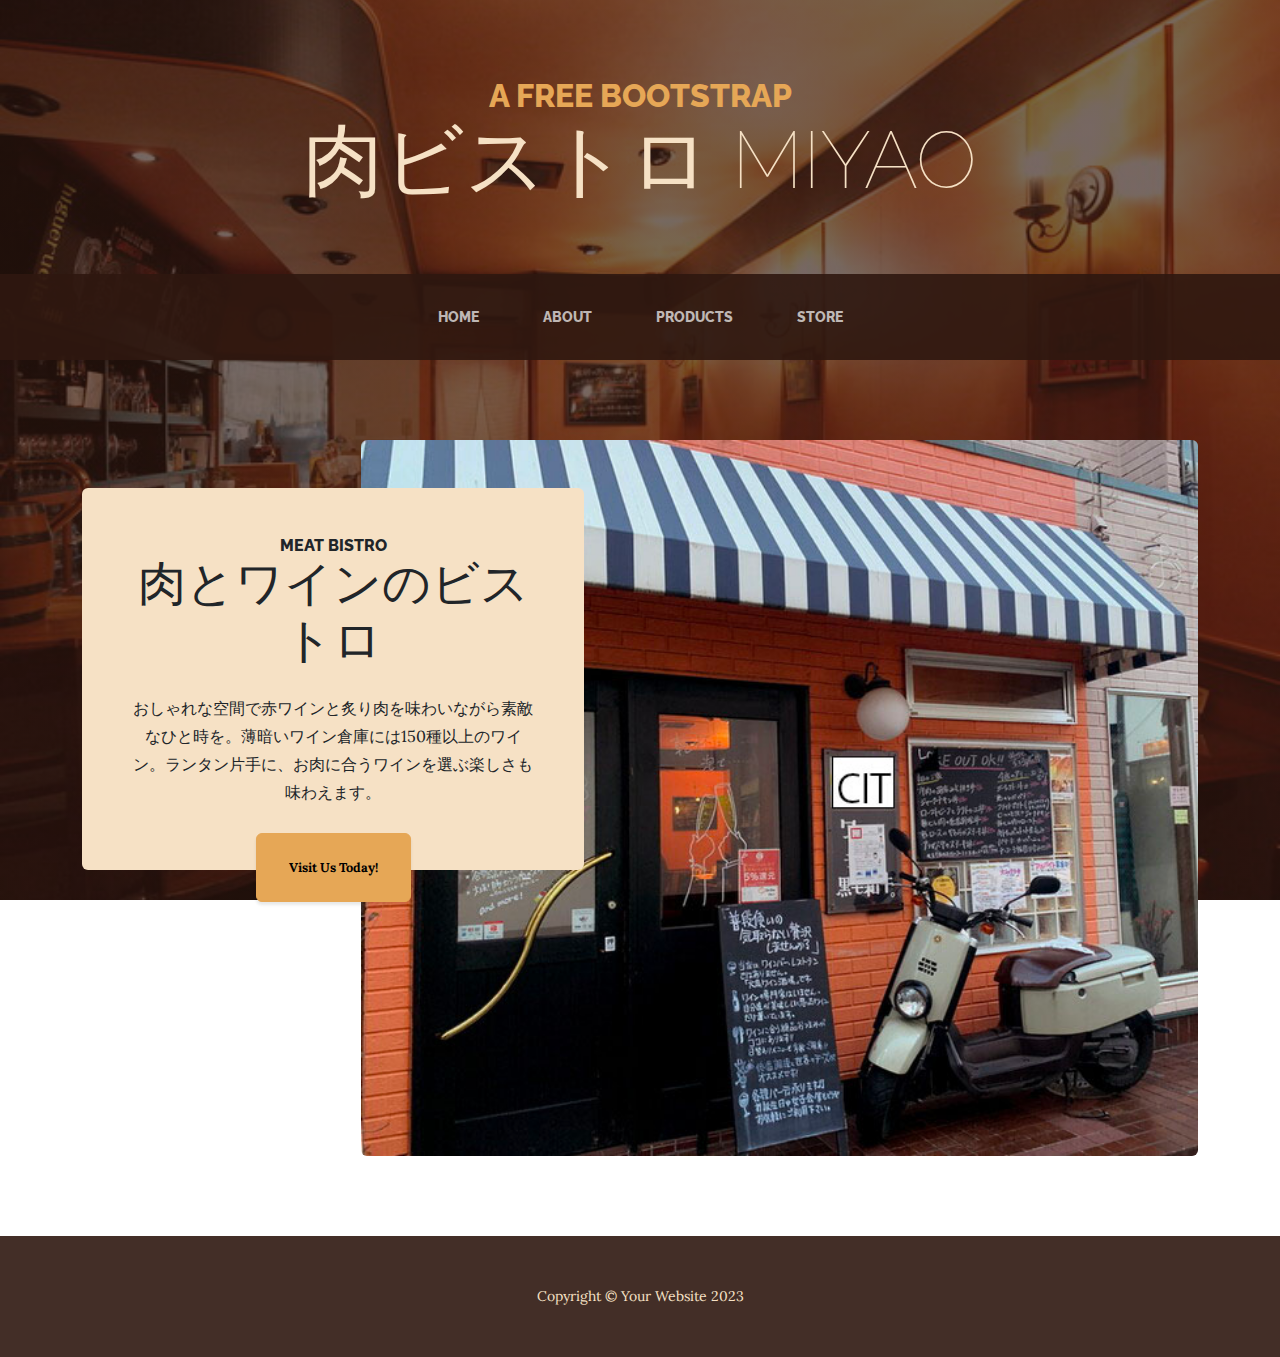
<file: index.html>
<!DOCTYPE html>
<html lang="en">
    <head>
        <meta charset="utf-8" />
        <meta name="viewport" content="width=device-width, initial-scale=1, shrink-to-fit=no" />
        <meta name="description" content="" />
        <meta name="author" content="" />
        <title>肉ビストロ MIYAO  - Start Bootstrap Theme</title>
        <link rel="icon" type="image/x-icon" href="assets/favicon.ico" />
        <!-- Google fonts-->
        <link href="https://fonts.googleapis.com/css?family=Raleway:100,100i,200,200i,300,300i,400,400i,500,500i,600,600i,700,700i,800,800i,900,900i" rel="stylesheet" />
        <link href="https://fonts.googleapis.com/css?family=Lora:400,400i,700,700i" rel="stylesheet" />
        <!-- Core theme CSS (includes Bootstrap)-->
        <link href="css/styles.css" rel="stylesheet" />
    </head>
    <body>
        <header>
            <h1 class="site-heading text-center text-faded d-none d-lg-block">
                <span class="site-heading-upper text-primary mb-3">A Free Bootstrap</span>
                <span class="site-heading-lower">肉ビストロ MIYAO</span>
            </h1>
        </header>
        <!-- Navigation-->
        <nav class="navbar navbar-expand-lg navbar-dark py-lg-4" id="mainNav">
            <div class="container">
                <a class="navbar-brand text-uppercase fw-bold d-lg-none" href="index.html">Start Bootstrap</a>
                <button class="navbar-toggler" type="button" data-bs-toggle="collapse" data-bs-target="#navbarSupportedContent" aria-controls="navbarSupportedContent" aria-expanded="false" aria-label="Toggle navigation"><span class="navbar-toggler-icon"></span></button>
                <div class="collapse navbar-collapse" id="navbarSupportedContent">
                    <ul class="navbar-nav mx-auto">
                        <li class="nav-item px-lg-4"><a class="nav-link text-uppercase" href="index.html">Home</a></li>
                        <li class="nav-item px-lg-4"><a class="nav-link text-uppercase" href="about.html">About</a></li>
                        <li class="nav-item px-lg-4"><a class="nav-link text-uppercase" href="products.html">Products</a></li>
                        <li class="nav-item px-lg-4"><a class="nav-link text-uppercase" href="store.html">Store</a></li>
                    </ul>
                </div>
            </div>
        </nav>
        <section class="page-section clearfix">
            <div class="container">
                <div class="intro">
                    <img class="intro-img img-fluid mb-3 mb-lg-0 rounded" src="assets/img/外観.jpg" alt="..." />
                    <div class="intro-text left-0 text-center bg-faded p-5 rounded">
                        <h2 class="section-heading mb-4">
                            <span class="section-heading-upper">meat bistro</span>
                            <span class="section-heading-lower">肉とワインのビストロ</span>
                        </h2>
                        <p class="mb-3">おしゃれな空間で赤ワインと炙り肉を味わいながら素敵なひと時を。薄暗いワイン倉庫には150種以上のワイン。ランタン片手に、お肉に合うワインを選ぶ楽しさも味わえます。</p>
                        <div class="intro-button mx-auto"><a class="btn btn-primary btn-xl" href="#!">Visit Us Today!</a></div>
                    </div>
                </div>
            </div>
        </section>
        <footer class="footer text-faded text-center py-5">
            <div class="container"><p class="m-0 small">Copyright &copy; Your Website 2023</p></div>
        </footer>
        <!-- Bootstrap core JS-->
        <script src="https://cdn.jsdelivr.net/npm/bootstrap@5.2.3/dist/js/bootstrap.bundle.min.js"></script>
        <!-- Core theme JS-->
        <script src="js/scripts.js"></script>
    </body>
</html>
</file>
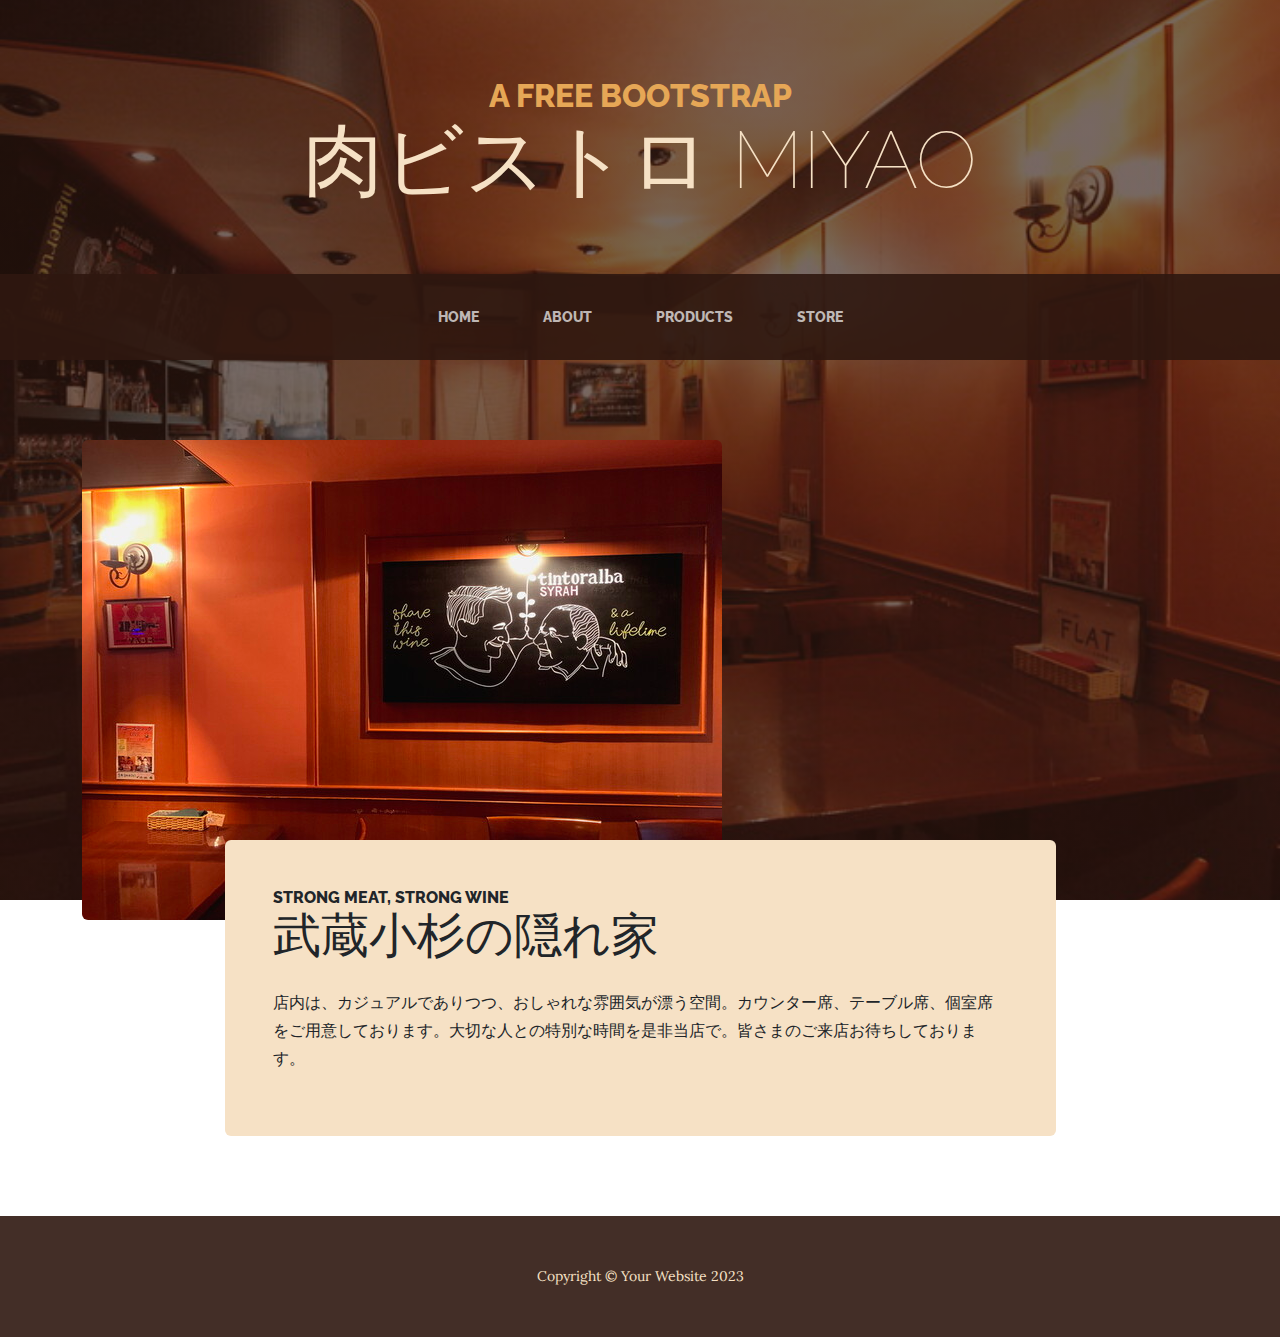
<file: about.html>
<!DOCTYPE html>
<html lang="en">
    <head>
        <meta charset="utf-8" />
        <meta name="viewport" content="width=device-width, initial-scale=1, shrink-to-fit=no" />
        <meta name="description" content="" />
        <meta name="author" content="" />
        <title>Business Casual - Start Bootstrap Theme</title>
        <link rel="icon" type="image/x-icon" href="assets/favicon.ico" />
        <!-- Google fonts-->
        <link href="https://fonts.googleapis.com/css?family=Raleway:100,100i,200,200i,300,300i,400,400i,500,500i,600,600i,700,700i,800,800i,900,900i" rel="stylesheet" />
        <link href="https://fonts.googleapis.com/css?family=Lora:400,400i,700,700i" rel="stylesheet" />
        <!-- Core theme CSS (includes Bootstrap)-->
        <link href="css/styles.css" rel="stylesheet" />
    </head>
    <body>
        <header>
            <h1 class="site-heading text-center text-faded d-none d-lg-block">
                <span class="site-heading-upper text-primary mb-3">A Free Bootstrap</span>
                <span class="site-heading-lower">肉ビストロ MIYAO</span>
            </h1>
        </header>
        <!-- Navigation-->
        <nav class="navbar navbar-expand-lg navbar-dark py-lg-4" id="mainNav">
            <div class="container">
                <a class="navbar-brand text-uppercase fw-bold d-lg-none" href="index.html">Start Bootstrap</a>
                <button class="navbar-toggler" type="button" data-bs-toggle="collapse" data-bs-target="#navbarSupportedContent" aria-controls="navbarSupportedContent" aria-expanded="false" aria-label="Toggle navigation"><span class="navbar-toggler-icon"></span></button>
                <div class="collapse navbar-collapse" id="navbarSupportedContent">
                    <ul class="navbar-nav mx-auto">
                        <li class="nav-item px-lg-4"><a class="nav-link text-uppercase" href="index.html">Home</a></li>
                        <li class="nav-item px-lg-4"><a class="nav-link text-uppercase" href="about.html">About</a></li>
                        <li class="nav-item px-lg-4"><a class="nav-link text-uppercase" href="products.html">Products</a></li>
                        <li class="nav-item px-lg-4"><a class="nav-link text-uppercase" href="store.html">Store</a></li>
                    </ul>
                </div>
            </div>
        </nav>
        <section class="page-section about-heading">
            <div class="container">
                <img class="img-fluid rounded about-heading-img mb-3 mb-lg-0" src="assets/img/内装１.jpg" alt="..." />
                <div class="about-heading-content">
                    <div class="row">
                        <div class="col-xl-9 col-lg-10 mx-auto">
                            <div class="bg-faded rounded p-5">
                                <h2 class="section-heading mb-4">
                                    <span class="section-heading-upper">Strong meat, Strong wine</span>
                                    <span class="section-heading-lower">武蔵小杉の隠れ家</span>
                                </h2>
                                <p>店内は、カジュアルでありつつ、おしゃれな雰囲気が漂う空間。カウンター席、テーブル席、個室席をご用意しております。大切な人との特別な時間を是非当店で。皆さまのご来店お待ちしております。</p>
                            </div>
                        </div>
                    </div>
                </div>
            </div>
        </section>
        <footer class="footer text-faded text-center py-5">
            <div class="container"><p class="m-0 small">Copyright &copy; Your Website 2023</p></div>
        </footer>
        <!-- Bootstrap core JS-->
        <script src="https://cdn.jsdelivr.net/npm/bootstrap@5.2.3/dist/js/bootstrap.bundle.min.js"></script>
        <!-- Core theme JS-->
        <script src="js/scripts.js"></script>
    </body>
</html>
</file>
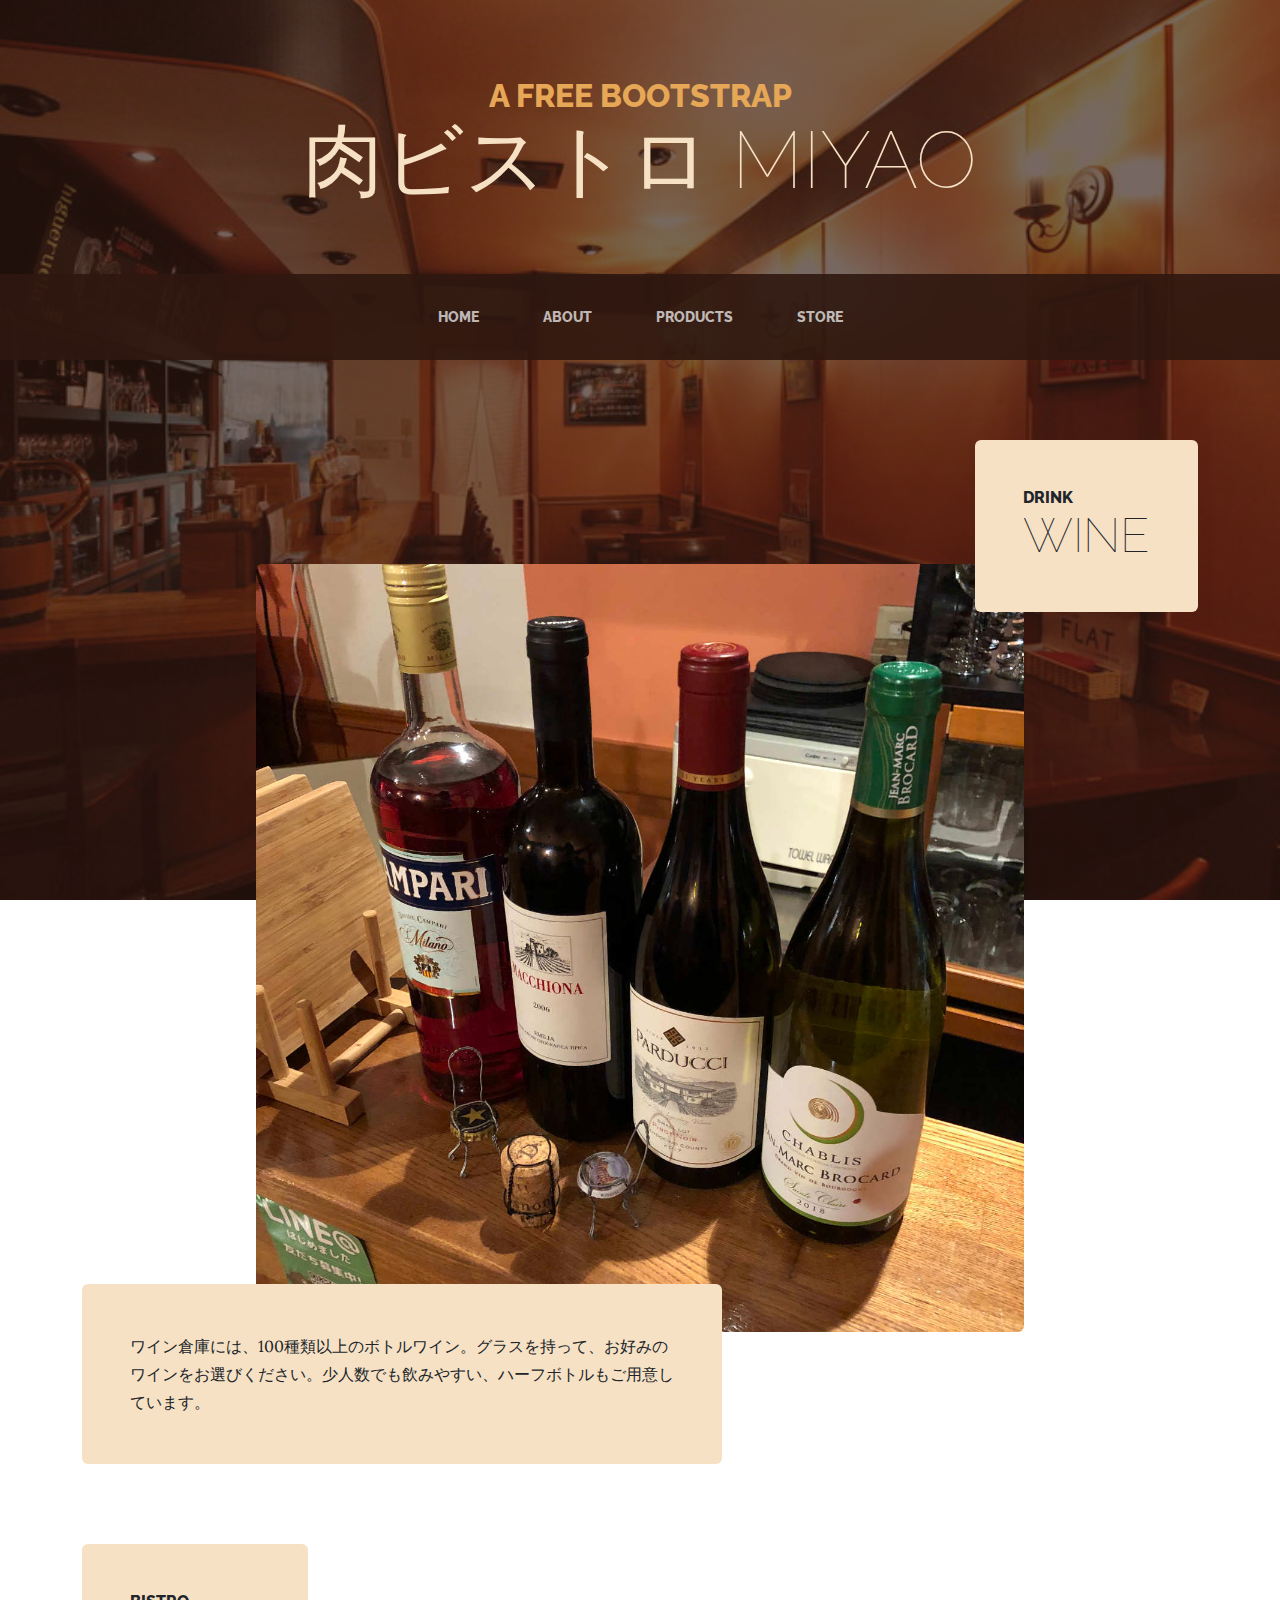
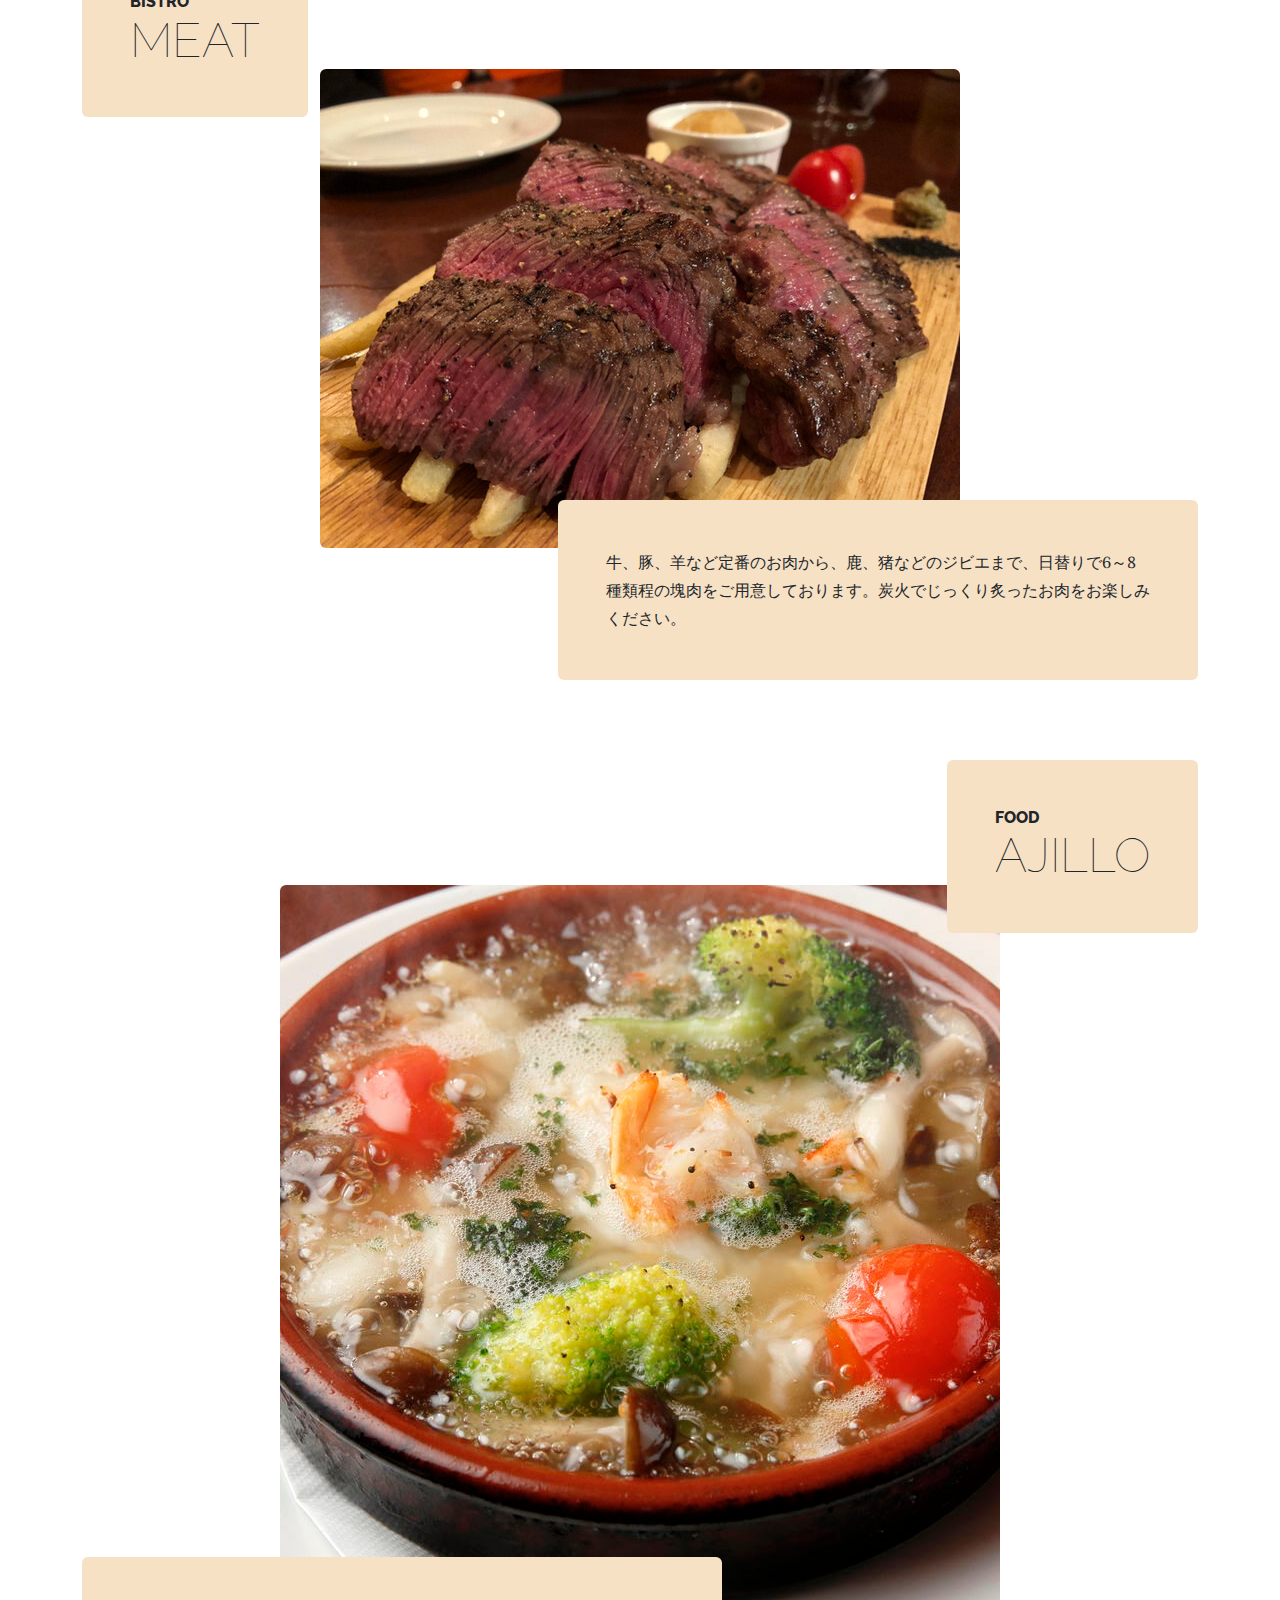
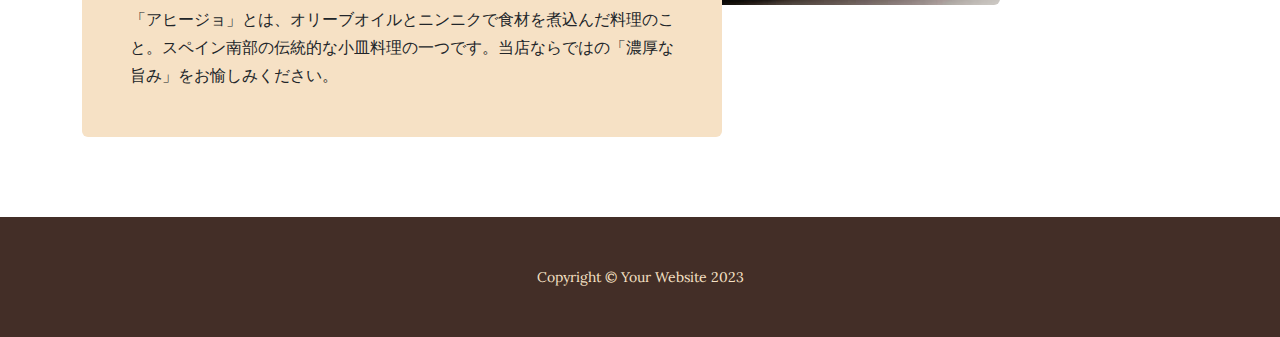
<file: products.html>
<!DOCTYPE html>
<html lang="en">
    <head>
        <meta charset="utf-8" />
        <meta name="viewport" content="width=device-width, initial-scale=1, shrink-to-fit=no" />
        <meta name="description" content="" />
        <meta name="author" content="" />
        <title>Business Casual - Start Bootstrap Theme</title>
        <link rel="icon" type="image/x-icon" href="assets/favicon.ico" />
        <!-- Google fonts-->
        <link href="https://fonts.googleapis.com/css?family=Raleway:100,100i,200,200i,300,300i,400,400i,500,500i,600,600i,700,700i,800,800i,900,900i" rel="stylesheet" />
        <link href="https://fonts.googleapis.com/css?family=Lora:400,400i,700,700i" rel="stylesheet" />
        <!-- Core theme CSS (includes Bootstrap)-->
        <link href="css/styles.css" rel="stylesheet" />
    </head>
    <body>
        <header>
            <h1 class="site-heading text-center text-faded d-none d-lg-block">
                <span class="site-heading-upper text-primary mb-3">A Free Bootstrap</span>
                <span class="site-heading-lower">肉ビストロ MIYAO</span>
            </h1>
        </header>
        <!-- Navigation-->
        <nav class="navbar navbar-expand-lg navbar-dark py-lg-4" id="mainNav">
            <div class="container">
                <a class="navbar-brand text-uppercase fw-bold d-lg-none" href="index.html">Start Bootstrap</a>
                <button class="navbar-toggler" type="button" data-bs-toggle="collapse" data-bs-target="#navbarSupportedContent" aria-controls="navbarSupportedContent" aria-expanded="false" aria-label="Toggle navigation"><span class="navbar-toggler-icon"></span></button>
                <div class="collapse navbar-collapse" id="navbarSupportedContent">
                    <ul class="navbar-nav mx-auto">
                        <li class="nav-item px-lg-4"><a class="nav-link text-uppercase" href="index.html">Home</a></li>
                        <li class="nav-item px-lg-4"><a class="nav-link text-uppercase" href="about.html">About</a></li>
                        <li class="nav-item px-lg-4"><a class="nav-link text-uppercase" href="products.html">Products</a></li>
                        <li class="nav-item px-lg-4"><a class="nav-link text-uppercase" href="store.html">Store</a></li>
                    </ul>
                </div>
            </div>
        </nav>
        <section class="page-section">
            <div class="container">
                <div class="product-item">
                    <div class="product-item-title d-flex">
                        <div class="bg-faded p-5 d-flex ms-auto rounded">
                            <h2 class="section-heading mb-0">
                                <span class="section-heading-upper">Drink</span>
                                <span class="section-heading-lower">Wine</span>
                            </h2>
                        </div>
                    </div>
                    <img class="product-item-img mx-auto d-flex rounded img-fluid mb-3 mb-lg-0" src="assets/img/こだわり２または４.jpg" alt="..." />
                    <div class="product-item-description d-flex me-auto">
                        <div class="bg-faded p-5 rounded"><p class="mb-0">ワイン倉庫には、100種類以上のボトルワイン。グラスを持って、お好みのワインをお選びください。少人数でも飲みやすい、ハーフボトルもご用意しています。</p></div>
                    </div>
                </div>
            </div>
        </section>
        <section class="page-section">
            <div class="container">
                <div class="product-item">
                    <div class="product-item-title d-flex">
                        <div class="bg-faded p-5 d-flex me-auto rounded">
                            <h2 class="section-heading mb-0">
                                <span class="section-heading-upper">Bistro</span>
                                <span class="section-heading-lower">Meat</span>
                            </h2>
                        </div>
                    </div>
                    <img class="product-item-img mx-auto d-flex rounded img-fluid mb-3 mb-lg-0" src="assets/img/国産業ステーキ２.jpg" alt="..." />
                    <div class="product-item-description d-flex ms-auto">
                        <div class="bg-faded p-5 rounded"><p class="mb-0">牛、豚、羊など定番のお肉から、鹿、猪などのジビエまで、日替りで6～8種類程の塊肉をご用意しております。炭火でじっくり炙ったお肉をお楽しみください。</p></div>
                    </div>
                </div>
            </div>
        </section>
        <section class="page-section">
            <div class="container">
                <div class="product-item">
                    <div class="product-item-title d-flex">
                        <div class="bg-faded p-5 d-flex ms-auto rounded">
                            <h2 class="section-heading mb-0">
                                <span class="section-heading-upper">Food</span>
                                <span class="section-heading-lower">Ajillo</span>
                            </h2>
                        </div>
                    </div>
                    <img class="product-item-img mx-auto d-flex rounded img-fluid mb-3 mb-lg-0" src="assets/img/絶品アヒージョ人気メニュ０.jpg" alt="..." />
                    <div class="product-item-description d-flex me-auto">
                        <div class="bg-faded p-5 rounded"><p class="mb-0">「アヒージョ」とは、オリーブオイルとニンニクで食材を煮込んだ料理のこと。スペイン南部の伝統的な小皿料理の一つです。当店ならではの「濃厚な旨み」をお愉しみください。</p></div>
                    </div>
                </div>
            </div>
        </section>
        <footer class="footer text-faded text-center py-5">
            <div class="container"><p class="m-0 small">Copyright &copy; Your Website 2023</p></div>
        </footer>
        <!-- Bootstrap core JS-->
        <script src="https://cdn.jsdelivr.net/npm/bootstrap@5.2.3/dist/js/bootstrap.bundle.min.js"></script>
        <!-- Core theme JS-->
        <script src="js/scripts.js"></script>
    </body>
</html>
</file>
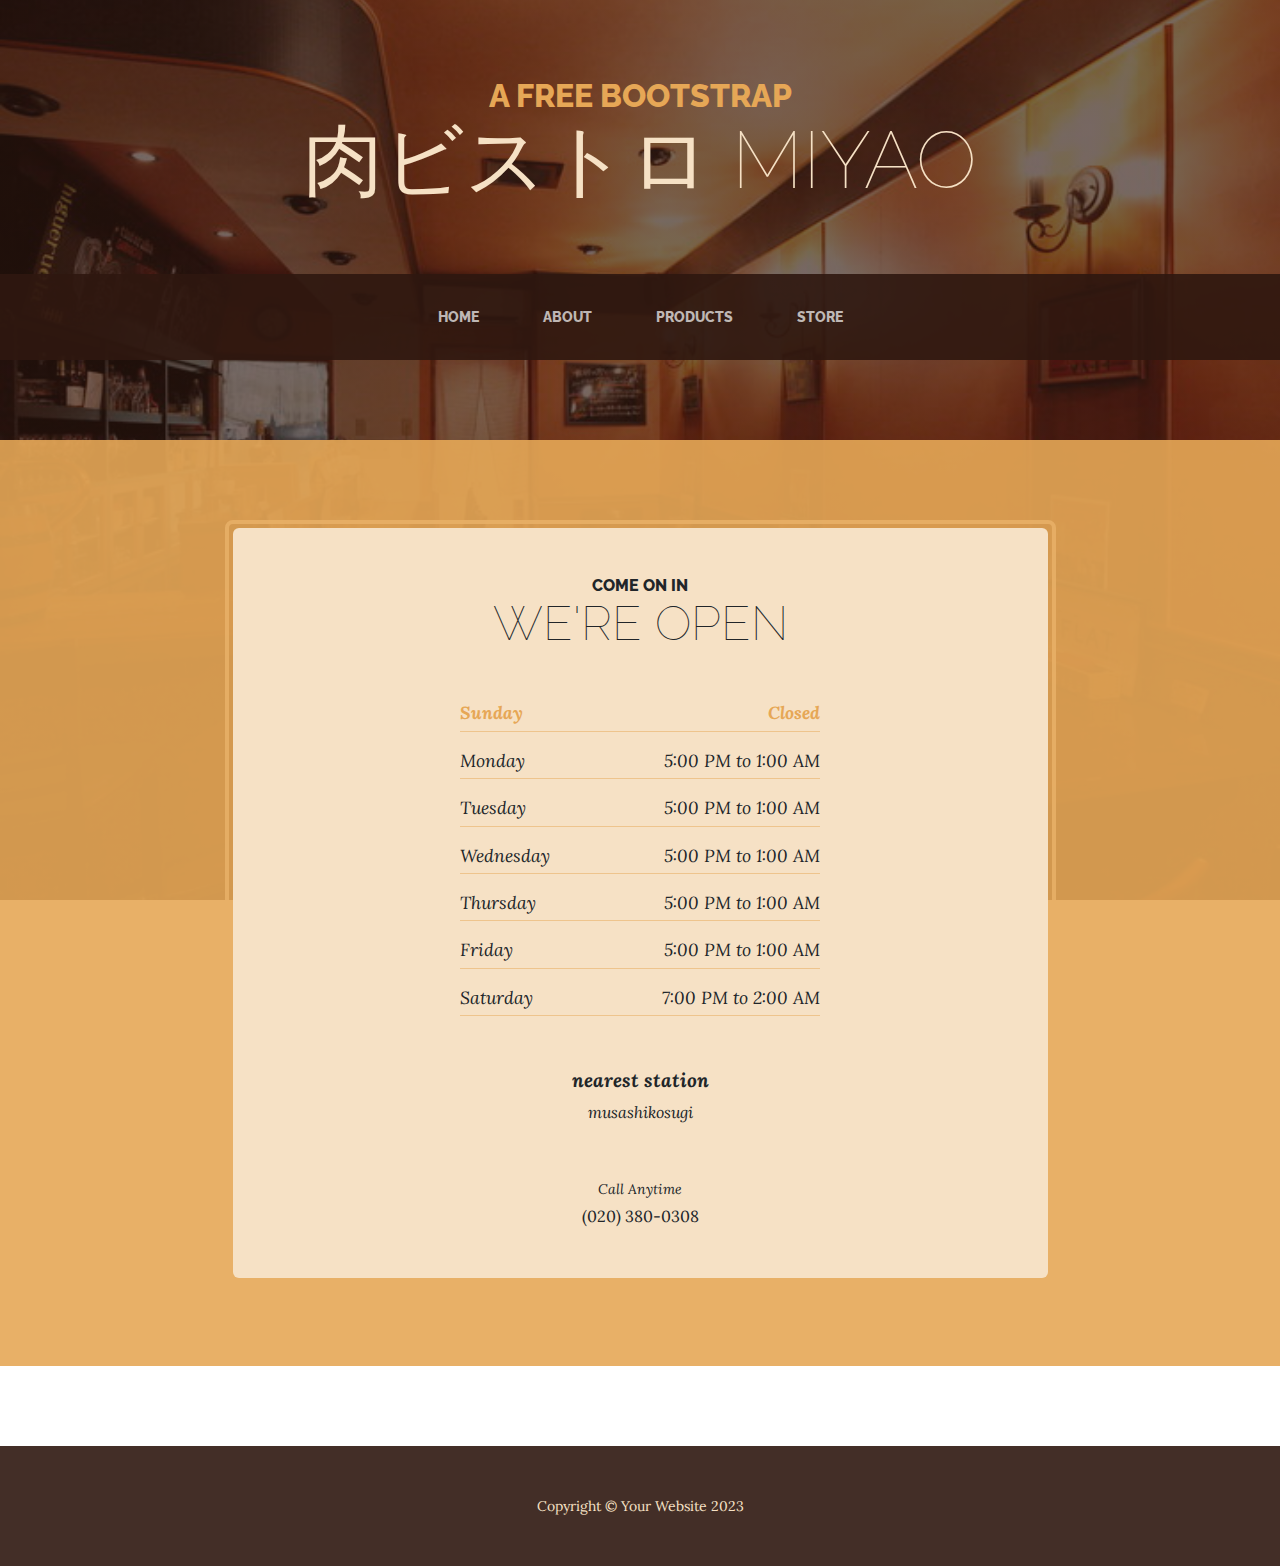
<file: store.html>
<!DOCTYPE html>
<html lang="en">
    <head>
        <meta charset="utf-8" />
        <meta name="viewport" content="width=device-width, initial-scale=1, shrink-to-fit=no" />
        <meta name="description" content="" />
        <meta name="author" content="" />
        <title>Business Casual - Start Bootstrap Theme</title>
        <link rel="icon" type="image/x-icon" href="assets/favicon.ico" />
        <!-- Google fonts-->
        <link href="https://fonts.googleapis.com/css?family=Raleway:100,100i,200,200i,300,300i,400,400i,500,500i,600,600i,700,700i,800,800i,900,900i" rel="stylesheet" />
        <link href="https://fonts.googleapis.com/css?family=Lora:400,400i,700,700i" rel="stylesheet" />
        <!-- Core theme CSS (includes Bootstrap)-->
        <link href="css/styles.css" rel="stylesheet" />
    </head>
    <body>
        <header>
            <h1 class="site-heading text-center text-faded d-none d-lg-block">
                <span class="site-heading-upper text-primary mb-3">A Free Bootstrap</span>
                <span class="site-heading-lower">肉ビストロ MIYAO</span>
            </h1>
        </header>
        <!-- Navigation-->
        <nav class="navbar navbar-expand-lg navbar-dark py-lg-4" id="mainNav">
            <div class="container">
                <a class="navbar-brand text-uppercase fw-bold d-lg-none" href="index.html">Start Bootstrap</a>
                <button class="navbar-toggler" type="button" data-bs-toggle="collapse" data-bs-target="#navbarSupportedContent" aria-controls="navbarSupportedContent" aria-expanded="false" aria-label="Toggle navigation"><span class="navbar-toggler-icon"></span></button>
                <div class="collapse navbar-collapse" id="navbarSupportedContent">
                    <ul class="navbar-nav mx-auto">
                        <li class="nav-item px-lg-4"><a class="nav-link text-uppercase" href="index.html">Home</a></li>
                        <li class="nav-item px-lg-4"><a class="nav-link text-uppercase" href="about.html">About</a></li>
                        <li class="nav-item px-lg-4"><a class="nav-link text-uppercase" href="products.html">Products</a></li>
                        <li class="nav-item px-lg-4"><a class="nav-link text-uppercase" href="store.html">Store</a></li>
                    </ul>
                </div>
            </div>
        </nav>
        <section class="page-section cta">
            <div class="container">
                <div class="row">
                    <div class="col-xl-9 mx-auto">
                        <div class="cta-inner bg-faded text-center rounded">
                            <h2 class="section-heading mb-5">
                                <span class="section-heading-upper">Come On In</span>
                                <span class="section-heading-lower">We're Open</span>
                            </h2>
                            <ul class="list-unstyled list-hours mb-5 text-left mx-auto">
                                <li class="list-unstyled-item list-hours-item d-flex">
                                    Sunday
                                    <span class="ms-auto">Closed</span>
                                </li>
                                <li class="list-unstyled-item list-hours-item d-flex">
                                    Monday
                                    <span class="ms-auto">5:00 PM to 1:00 AM</span>
                                </li>
                                <li class="list-unstyled-item list-hours-item d-flex">
                                    Tuesday
                                    <span class="ms-auto">5:00 PM to 1:00 AM</span>
                                </li>
                                <li class="list-unstyled-item list-hours-item d-flex">
                                    Wednesday
                                    <span class="ms-auto">5:00 PM to 1:00 AM</span>
                                </li>
                                <li class="list-unstyled-item list-hours-item d-flex">
                                    Thursday
                                    <span class="ms-auto">5:00 PM to 1:00 AM</span>
                                </li>
                                <li class="list-unstyled-item list-hours-item d-flex">
                                    Friday
                                    <span class="ms-auto">5:00 PM to 1:00 AM</span>
                                </li>
                                <li class="list-unstyled-item list-hours-item d-flex">
                                    Saturday
                                    <span class="ms-auto">7:00 PM to 2:00 AM</span>
                                </li>
                            </ul>
                            <p class="address mb-5">
                                <em>
                                    <strong>nearest station</strong>
                                    <br />
                                    musashikosugi
                                </em>
                            </p>
                            <p class="mb-0">
                                <small><em>Call Anytime</em></small>
                                <br />
                                (020) 380-0308
                            </p>
                        </div>
                    </div>
                </div>
            </div>
        </section>
        <footer class="footer text-faded text-center py-5">
            <div class="container"><p class="m-0 small">Copyright &copy; Your Website 2023</p></div>
        </footer>
        <!-- Bootstrap core JS-->
        <script src="https://cdn.jsdelivr.net/npm/bootstrap@5.2.3/dist/js/bootstrap.bundle.min.js"></script>
        <!-- Core theme JS-->
        <script src="js/scripts.js"></script>
    </body>
</html>
</file>
